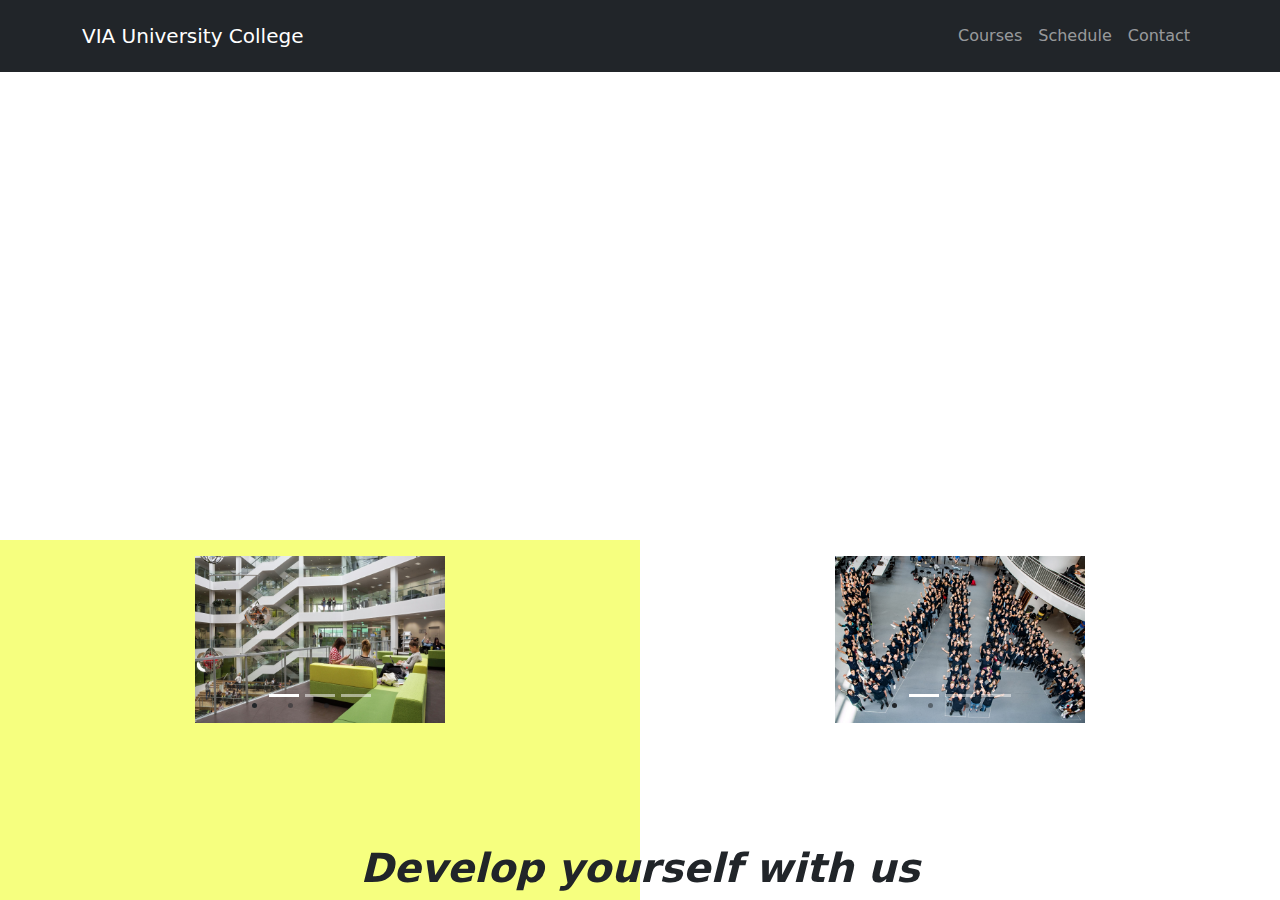
<file: website/index.html>
<!DOCTYPE html>
<html lang="en">
<head>
  <meta charset="UTF-8">
  <meta http-equiv="X-UA-Compatible" content="IE=edge">
  <meta name="viewport" content="width=device-width, initial-scale=1.0">

  <link rel="stylesheet" href="css/styles.css">
  <link href="https://cdn.jsdelivr.net/npm/bootstrap@5.1.2/dist/css/bootstrap.min.css" rel="stylesheet">
  <script src="https://cdn.jsdelivr.net/npm/bootstrap@5.1.2/dist/js/bootstrap.bundle.min.js"></script>
  <link rel="stylesheet" href="https://cdnjs.cloudflare.com/ajax/libs/font-awesome/4.7.0/css/font-awesome.min.css">
  <title>VIA UNIVERSITY COLLEGE</title>
</head>
<body>
    <div class="bg-image img-fluid img-responsive">

      <nav class="navbar navbar-expand-lg bg-dark navbar-dark py-3 fixed-top">
        <div class="container">
          <a href="index.html" class="navbar-brand">VIA University College</a>
  
          <button
            class="navbar-toggler"
            type="button"
            data-bs-toggle="collapse"
            data-bs-target="#navmenu"
          >
            <span class="navbar-toggler-icon"></span>
          </button>
  
          <div class="collapse navbar-collapse" id="navmenu">
            <ul class="navbar-nav ms-auto">
              <li class="nav-item">
                <a href="courses.html" class="nav-link">Courses</a>
              </li>
              <li class="nav-item">
                <a href="chooseSchedule.html" class="nav-link">Schedule</a>
              </li>
              <li class="nav-item">
                <a href="contact.html" class="nav-link">Contact</a>
              </li>
            </ul>
          </div>
        </div>
      </nav>

        
        <div class="container-fluid">
            <div class="row main-bottom ">
                <div class="col-lg-6 main-left">
                  <div id="myCarousel" class="carousel slide" data-bs-ride="carousel">
                    <div class="carousel-inner">
                      <div class="carousel-item active"><img src="images/carousel1.png" alt="Image of VIA Lobby" class="picture d-block img-fluid mx-auto pt-3"></div>
                        <div class="carousel-item"><img class="picture d-block img-fluid mx-auto pt-3" src="images/carousel2.jpg" alt="carousel2"></div>
                        <div class="carousel-item"><img class="picture d-block img-fluid mx-auto pt-3" src="images/carousel3.png" alt="carousel3"></div>
                  </div>
                  <ul class="carousel-indicators">
                    <li data-bs-target="#myCarousel" data-bs-slide-to="0" class="active"></li>
                    <li data-bs-target="#myCarousel" data-bs-slide-to="1"></li>
                    <li data-bs-target="#myCarousel" data-bs-slide-to="2"></li>
                  </ul>
                </div>
            </div>
                <div class="col-lg-6 main-right ">
                  <div id="myCarousel1" class="carousel slide" data-bs-ride="carousel">
                    <div class="carousel-inner">
                      <div class="carousel-item active"><img src="images/carousel4.png" alt="Image of VIA Lobby" class="picture d-block img-fluid mx-auto pt-3"></div>
                        <div class="carousel-item"><img class="picture d-block img-fluid mx-auto pt-3" src="images/carousel5.png" alt="carousel5"></div>
                        <div class="carousel-item"><img class="picture d-block img-fluid mx-auto pt-3" src="images/carousel6.png" alt="carousel6"></div>
                  </div>
                  <ul class="carousel-indicators">
                    <li data-bs-target="#myCarousel1" data-bs-slide-to="0" class="active"></li>
                    <li data-bs-target="#myCarousel1" data-bs-slide-to="1"></li>
                    <li data-bs-target="#myCarousel1" data-bs-slide-to="2"></li>
                  </ul>
                </div>                </div>
            </div>
            <div class="row main-bottom align-items-end pb-lg-0">
              <div class="col-lg-12">
                  <h1 class="align-self-center text-center d-none d-lg-block"><cite title="Saira Stencil One"><b>Develop yourself with us</b></cite></h1>
              </div>
          </div>
        </div>

    </div>

</body>
</html>
</file>
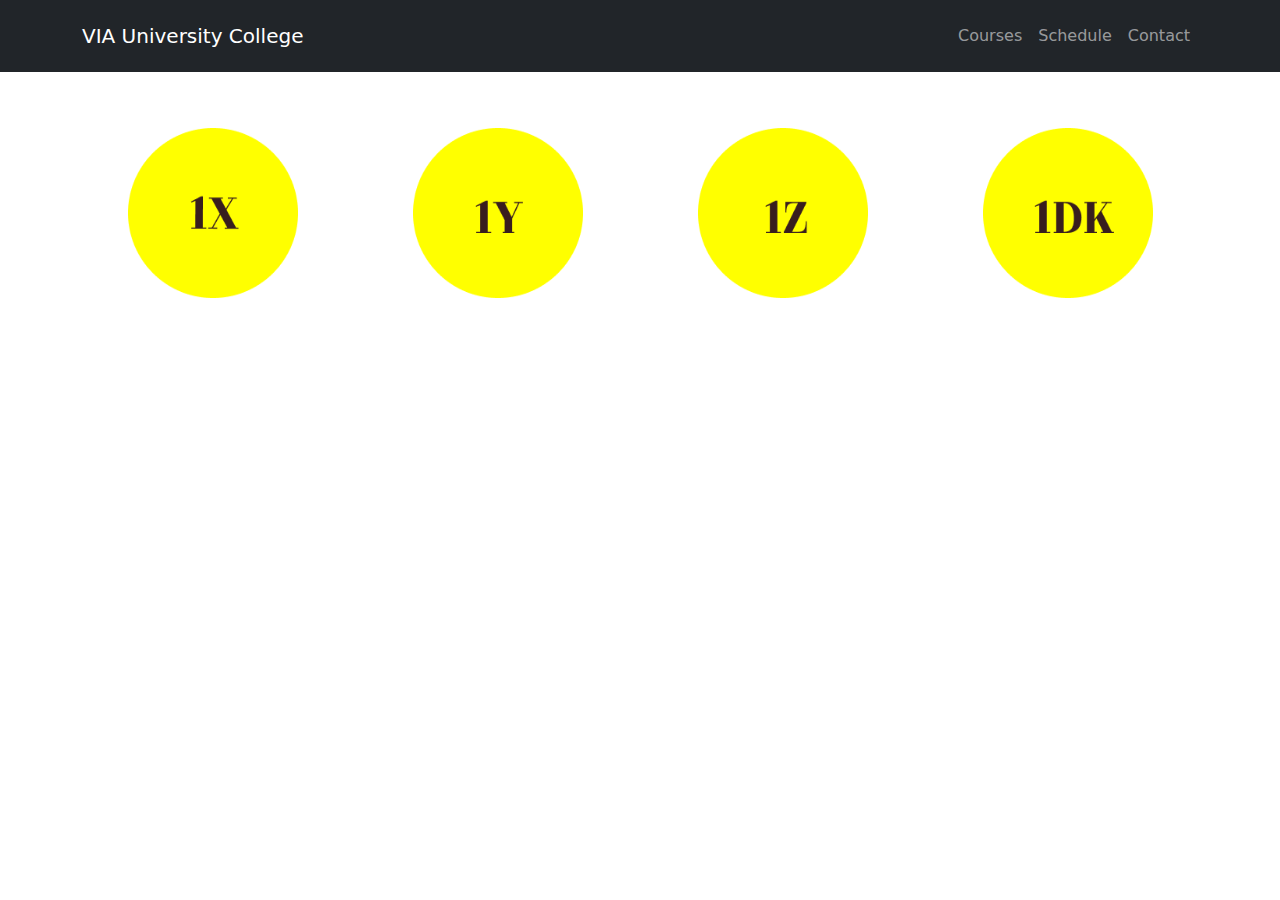
<file: website/chooseSchedule.html>
<!DOCTYPE html>
<html lang="en">
<head>
    <meta charset="UTF-8">
    <meta http-equiv="X-UA-Compatible" content="IE=edge">
    <meta name="viewport" content="width=device-width, initial-scale=1.0">
    <link href="https://cdn.jsdelivr.net/npm/bootstrap@5.1.2/dist/css/bootstrap.min.css" rel="stylesheet">
    <script src="https://cdn.jsdelivr.net/npm/bootstrap@5.1.2/dist/js/bootstrap.bundle.min.js"></script>
    <link rel="stylesheet" href="css/styles.css">

    <link rel="stylesheet" href="https://cdnjs.cloudflare.com/ajax/libs/font-awesome/4.7.0/css/font-awesome.min.css">
    <title>Courses</title>
</head>

<body>
    <div class="bg-image img-fluid img-responsive">
    
        <nav class="navbar navbar-expand-lg bg-dark navbar-dark py-3 fixed-top">
            <div class="container">
              <a href="index.html" class="navbar-brand">VIA University College</a>
      
              <button
                class="navbar-toggler"
                type="button"
                data-bs-toggle="collapse"
                data-bs-target="#navmenu"
              >
                <span class="navbar-toggler-icon"></span>
              </button>
      
              <div class="collapse navbar-collapse" id="navmenu">
                <ul class="navbar-nav ms-auto">
                  <li class="nav-item">
                    <a href="courses.html" class="nav-link">Courses</a>
                  </li>
                  <li class="nav-item">
                    <a href="chooseSchedule.html" class="nav-link">Schedule</a>
                  </li>
                  <li class="nav-item">
                    <a href="contact.html" class="nav-link">Contact</a>
                  </li>
                </ul>
              </div>
            </div>
          </nav>

     <div class="container align-items-center ">
         <div class="row align-items-center d-flex pt-5 justify-content-center">
             <div>
                 <p> </p>
             </div>
                          <div>
                 <p> </p>
             </div>
             <div class="col-md align-items-center pt-5 d-flex justify-content-center">
                 <a href="schedule1X.html">
                   <img class="img-fluid img-responsive choose" src="images/1X.png" alt="schedule 1X">
                 </a>
                 </div>

             <div class="col-md align-items-center pt-5 d-flex justify-content-center">
               <a href="schedule1Y.html">
                   <img class="img-fluid img-responsive choose" src="images/1Y.png" alt="schedule 1Y">
               </a> 
            </div>

             <div class="col-md align-items-center pt-5 d-flex justify-content-center">

                <a href="schedule1Z.html">
                     <img class="img-fluid img-responsive choose" src="images/1Z.png" alt="schedule 1Z">
                    </a>
                
             </div>
             <div class="col-md align-items-center pt-5 d-flex justify-content-center">
                 <a href="schedule1DK.html">
                     <img class="img-fluid img-responsive choose" src="images/1DK.png" alt="schedule 1DK">
                 </a>
                 
             </div>
         </div>
     </div>
    </div>
    
</body>
</html>
</file>
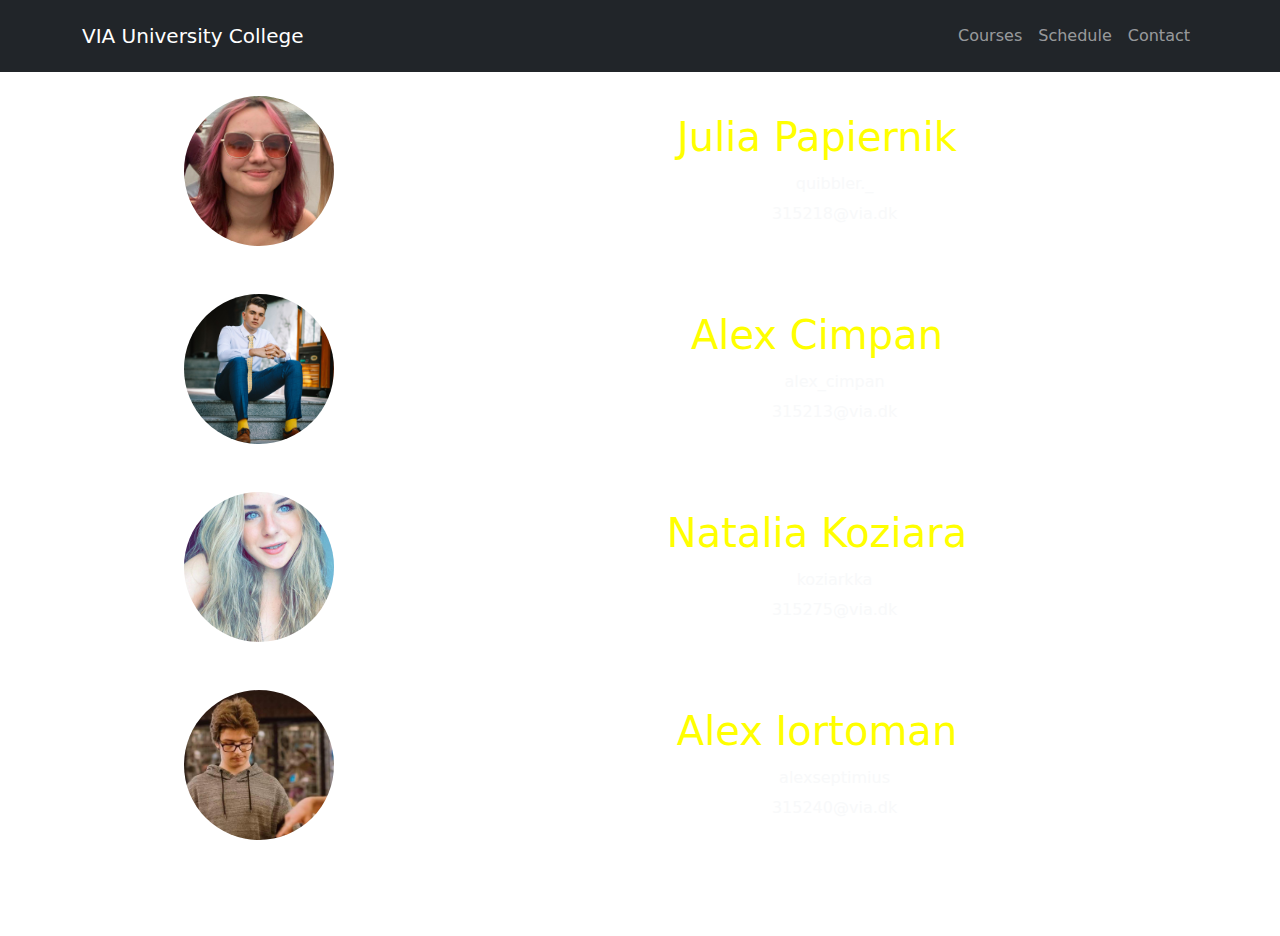
<file: website/contact.html>
<!DOCTYPE html>
<html lang="en">
    <head>
        <title>Contact</title>

        <meta charset="UTF-8">
        <meta http-equiv="X-UA-Compatible" content="IE=edge">
        <meta name="viewport" content="width=device-width, initial-scale=1.0">
        <link href="https://cdn.jsdelivr.net/npm/bootstrap@5.1.2/dist/css/bootstrap.min.css" rel="stylesheet">
        <script src="https://cdn.jsdelivr.net/npm/bootstrap@5.1.2/dist/js/bootstrap.bundle.min.js"></script>
        <link rel="stylesheet" href="css/stylesContact.css">
        <link rel="stylesheet" href="https://cdnjs.cloudflare.com/ajax/libs/font-awesome/4.7.0/css/font-awesome.min.css">
    
    </head>
    <body>
        <div class="bg-image img-fluid img-responsive">
          <nav class="navbar navbar-expand-lg bg-dark navbar-dark py-3 fixed-top">
            <div class="container">
              <a href="index.html" class="navbar-brand">VIA University College</a>
      
              <button
                class="navbar-toggler"
                type="button"
                data-bs-toggle="collapse"
                data-bs-target="#navmenu"
              >
                <span class="navbar-toggler-icon"></span>
              </button>
      
              <div class="collapse navbar-collapse" id="navmenu">
                <ul class="navbar-nav ms-auto ">
                  <li class="nav-item">
                    <a href="courses.html" class="nav-link">Courses</a>
                  </li>
                  <li class="nav-item">
                    <a href="chooseSchedule.html" class="nav-link">Schedule</a>
                  </li>
                  <li class="nav-item">
                    <a href="contact.html" class="nav-link">Contact</a>
                  </li>
                </ul>
              </div>
            </div>
          </nav>
      
              <div class="text-center text-dark pt-5">
  
            </div>
            <section
            class="text-light pt-5 px-lg-0 pt-lg-5 text-center mx-auto"
          >
            <div class="container">
              <div class=" d-sm-flex align-items-center justify-content-center">
                <img
                class="img-fluid rounded-circle m-auto"
                src="images/Julia_Papiernik_photo.jpg"
                alt=""
              />
                <div class="text-center w-50 mx-auto" >
                  <h1> <span class="text" style="color: yellow"> Julia Papiernik</span></h1>
                  <div><a><img src="images/icons8-instagram-50.png" class="img-fluid icons" alt="instagram"></a> quibbler._</div>
                  
                  <div><a><img src="images/icons8-mail-50.png" class="img-fluid icons" alt="mail"></a>  315218@via.dk</div>


                </div>

              </div>
            </div>
          </section>
          <section
          class="text-light pt-5 px-lg-0 pt-lg-5 text-center mx-auto"
        >
          <div class="container">
            <div class=" d-sm-flex align-items-center justify-content-between ">
              <img
              class="img-fluid rounded-circle m-auto"
              src="images/Alex_Cimpan_photo.jpg"
              alt=""
            />
              <div class="text-center w-50 mx-auto" >
                <h1> <span class="text" style="color: yellow"> Alex Cimpan</span></h1>
                <div><a><img src="images/icons8-instagram-50.png" class="img-fluid icons" alt="instagram"></a> alex_cimpan</div>
                
                <div><a><img src="images/icons8-mail-50.png" class="img-fluid icons" alt="mail"></a>  315213@via.dk</div>


              </div>

            </div>
          </div>
        </section>
        <section
        class="text-light pt-5 px-lg-0 pt-lg-5 text-center mx-auto"
      >
        <div class="container">
          <div class=" d-sm-flex align-items-center justify-content-between">
            <img
            class="img-fluid rounded-circle m-auto"
            src="images/Natalia_Koziara_photo.jpg"
            alt=""
          />
            <div class="text-center w-50 mx-auto" >
              <h1> <span class="text" style="color: yellow"> Natalia Koziara</span></h1>
              <div><a><img src="images/icons8-instagram-50.png" class="img-fluid icons" alt="instagram"></a> koziarkka</div>
              
              <div><a><img src="images/icons8-mail-50.png" class="img-fluid icons" alt="mail"></a>  315275@via.dk</div>


            </div>

          </div>
        </div>
      </section>
      <section
      class="text-light pt-5 px-lg-0 pt-lg-5 text-center mx-auto"
    >
      <div class="container pb-5">
        <div class=" d-sm-flex align-items-center pb-5 justify-content-between">
          <img
          class="img-fluid rounded-circle m-auto"
          src="images/Alex_Iortoman_photo.jpg"
          alt=""
        />
          <div class="text-center w-50 mx-auto" >
            <h1> <span class="text" style="color: yellow"> Alex Iortoman</span></h1>
            <div><a><img src="images/icons8-instagram-50.png" class="img-fluid icons" alt="instagram"></a> alexseptimius</div>
            
            <div><a><img src="images/icons8-mail-50.png" class="img-fluid icons" alt="mail"></a>  315240@via.dk</div>


          </div>

        </div>
      </div>
    
    </section> 
  </div>


    </body>
</html>
</file>
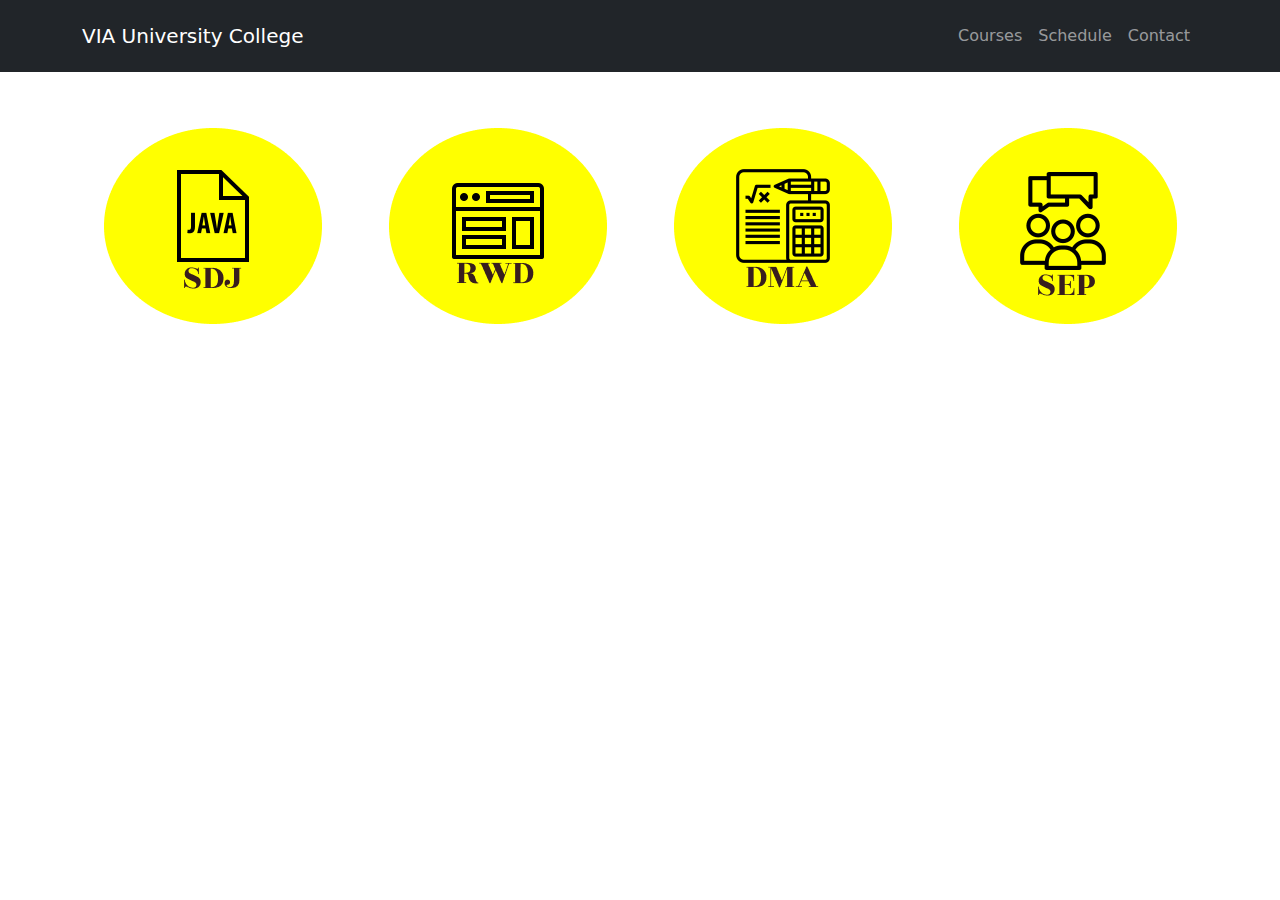
<file: website/courses.html>
<!DOCTYPE html>
<html lang="en">
<head>
    <meta charset="UTF-8">
    <meta http-equiv="X-UA-Compatible" content="IE=edge">
    <meta name="viewport" content="width=device-width, initial-scale=1.0">
    <link href="https://cdn.jsdelivr.net/npm/bootstrap@5.1.2/dist/css/bootstrap.min.css" rel="stylesheet">
    <script src="https://cdn.jsdelivr.net/npm/bootstrap@5.1.2/dist/js/bootstrap.bundle.min.js"></script>
    <link rel="stylesheet" href="css/styles.css">

    <link rel="stylesheet" href="https://cdnjs.cloudflare.com/ajax/libs/font-awesome/4.7.0/css/font-awesome.min.css">
    <title>Courses</title>
</head>

<body>
    <div class="bg-image img-fluid img-responsive">
    
        <nav class="navbar navbar-expand-lg bg-dark navbar-dark py-3 fixed-top">
            <div class="container">
              <a href="index.html" class="navbar-brand">VIA University College</a>
      
              <button
                class="navbar-toggler"
                type="button"
                data-bs-toggle="collapse"
                data-bs-target="#navmenu"
              >
                <span class="navbar-toggler-icon"></span>
              </button>
      
              <div class="collapse navbar-collapse" id="navmenu">
                <ul class="navbar-nav ms-auto">
                  <li class="nav-item">
                    <a href="courses.html" class="nav-link">Courses</a>
                  </li>
                  <li class="nav-item">
                    <a href="schedule.html" class="nav-link">Schedule</a>
                  </li>
                  <li class="nav-item">
                    <a href="contact.html" class="nav-link">Contact</a>
                  </li>
                </ul>
              </div>
            </div>
          </nav>

     <div class="container align-items-center ">
         <div class="row align-items-center d-flex pt-5 justify-content-center">
             <div>
                 <p> </p>
             </div>
                          <div>
                 <p> </p>
             </div>
             <div class="col-md align-items-center pt-5 d-flex justify-content-center">
                 <a href="sdj.html">
                   <img class="img-fluid img-responsive" src="images/SDJ(1).png" alt="SDJ">  
                 </a>
                 </div>

             <div class="col-md align-items-center pt-5 d-flex justify-content-center">
               <a href="rwd.html">
                   <img class="img-fluid img-responsive" src="images/RWD(2).png" alt="RWD">
               </a> 
            </div>

             <div class="col-md align-items-center pt-5 d-flex justify-content-center">

                <a href="dma.html">
                     <img class="img-fluid img-responsive" src="images/DMA(1).png" alt="DMA">
                    </a>
                
             </div>
             <div class="col-md align-items-center pt-5 d-flex justify-content-center">
                 <a href="sep.html">
                     <img class="img-fluid img-responsive" src="images/SEP(1).png" alt="SEP">
                 </a>
                 
             </div>
         </div>
     </div>
    </div>
    
</body>
</html>
</file>
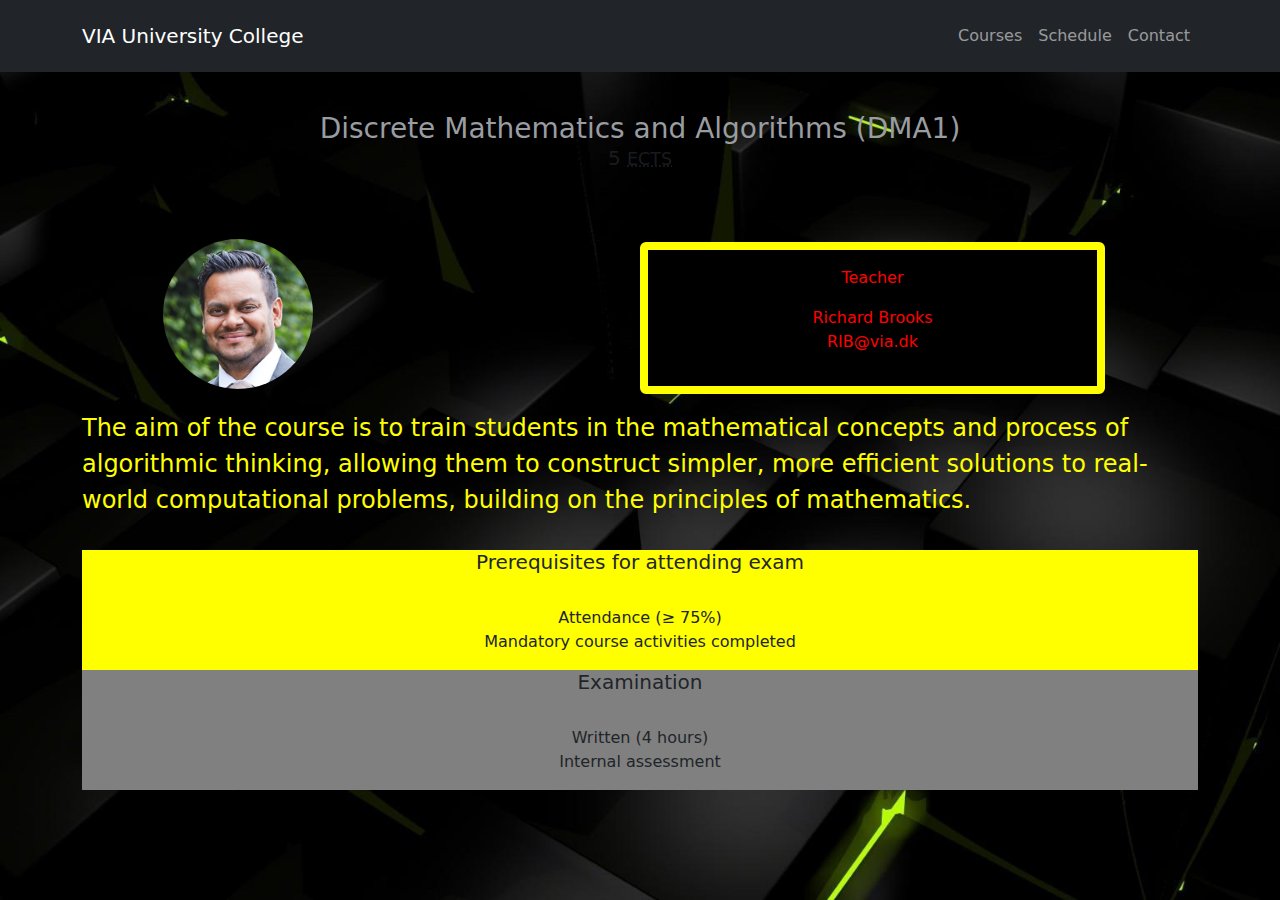
<file: website/dma.html>
<!DOCTYPE html>
<html lang="en">
<head>
    <meta charset="UTF-8">
    <meta name="viewport" content="width=device-width, initial-scale=1.0">
    <link href="css/singleCourses.css" rel="stylesheet">
    <link href="https://cdn.jsdelivr.net/npm/bootstrap@5.1.2/dist/css/bootstrap.min.css" rel="stylesheet">
    <script src="https://cdn.jsdelivr.net/npm/bootstrap@5.1.2/dist/js/bootstrap.bundle.min.js"></script>
    <link rel="stylesheet" href="https://cdnjs.cloudflare.com/ajax/libs/font-awesome/4.7.0/css/font-awesome.min.css">
    <title>DMA</title>
</head>
<body>
<div class="bg-image img-fluid img-responsive">
  <nav class="navbar navbar-expand-lg bg-dark navbar-dark py-3 fixed-top">
    <div class="container">
      <a href="index.html" class="navbar-brand">VIA University College</a>

      <button
        class="navbar-toggler"
        type="button"
        data-bs-toggle="collapse"
        data-bs-target="#navmenu"
      >
        <span class="navbar-toggler-icon"></span>
      </button>

      <div class="collapse navbar-collapse" id="navmenu">
        <ul class="navbar-nav ms-auto">
          <li class="nav-item">
            <a href="courses.html" class="nav-link">Courses</a>
          </li>
          <li class="nav-item">
            <a href="chooseSchedule.html" class="nav-link">Schedule</a>
          </li>
          <li class="nav-item">
            <a href="contact.html" class="nav-link">Contact</a>
          </li>
        </ul>
      </div>
    </div>
  </nav>

    <div class="container">
        <div class="row p-5">
            <div class="col-md-12 mt-5 d-flex justify-content-around">
                <h3 class="pt-3">
                    Discrete Mathematics and Algorithms (DMA1)
                    <small class="text-muted"><h5 class="text-center">  5
                        <abbr title="European Credit Transfer and Accumulation System " class="initialism">ECTS</abbr></h5></small>
                </h3>
            </div>
        </div>
        <div class="container">
            <div class="row justify-content-center d-sm-flex align-items-center">
                <div class="col-5">
                    <img src="images/Richard.png" class="rounded-circle img-fluid m-auto teacherImg" alt="Richard">
                </div>
                <div class="teacherText col-5 mt-2 rounded align-self-center text-center">
                    <p style="color: red">Teacher</p>
                    <p style="color: red">Richard Brooks<br>RIB@via.dk</p>
                </div>
            </div>
        </div>
        <div class="row">
            <div class="col mt-3">
                <p style="font-size: 1.5rem; color: yellow;">The aim of the course is to train students in the mathematical concepts and process of algorithmic thinking,
                   allowing them to construct simpler, more efficient solutions to real-world computational problems, building on the principles of mathematics.
                </p>
            </div>
        </div>

        <div class="container-fluid mt-3 pb-3">
            <div class="row infoBoxes">
                <div class="infoBoxPrerequisites">
                    <h5 class="align-self-center text-center">Prerequisites for attending exam</h5>
                    <p class="align-self-center text-center pt-4">Attendance (≥ 75%)<br>Mandatory course activities completed</p>
                </div>
                <div class="infoBoxExam">
                    <h5 class="align-self-center text-center">Examination</h5>
                    <p class="align-self-center text-center pt-4">Written (4 hours)<br>Internal assessment</p>
                </div>
            </div>
        </div>
    </div>
</div>
</body>
</html>
</file>
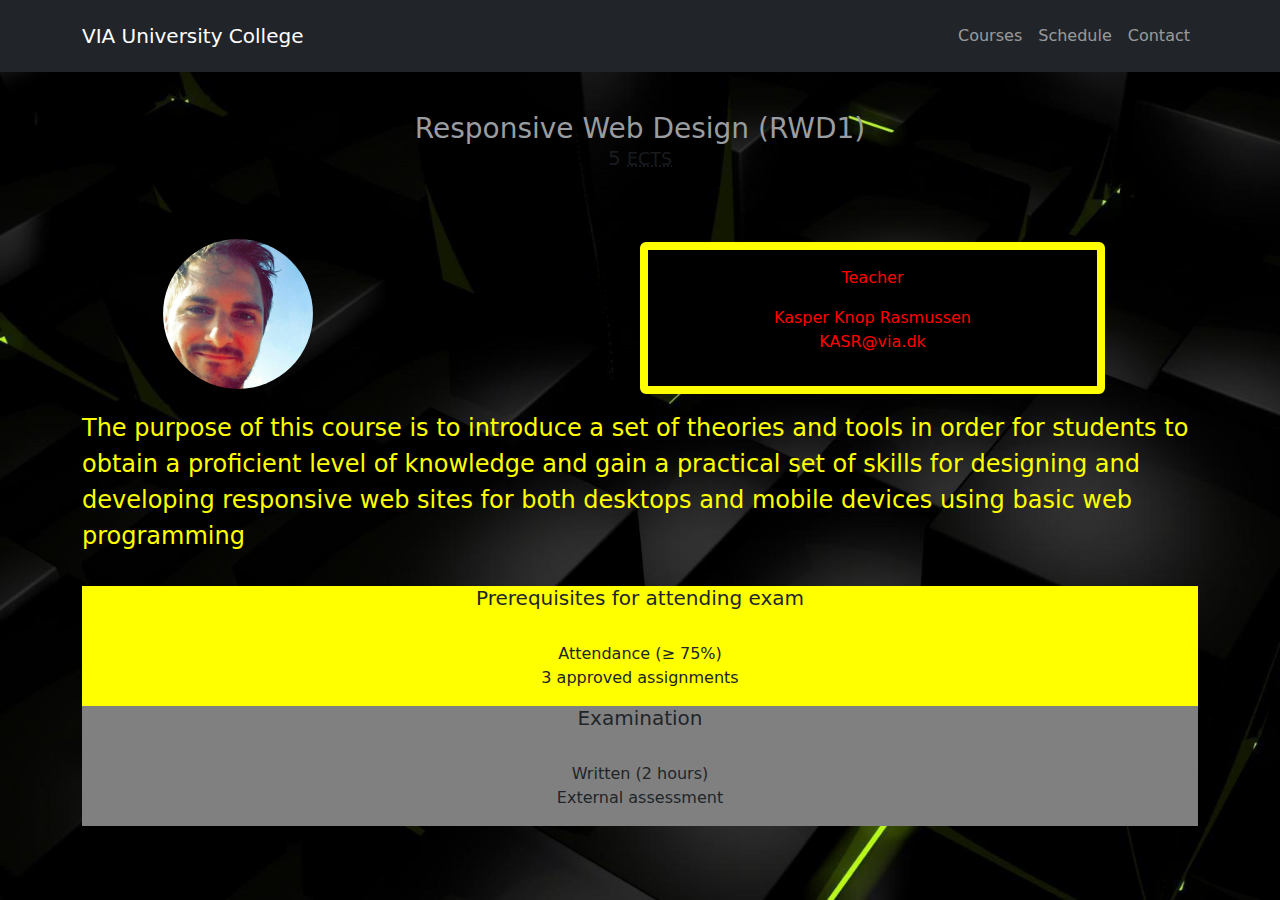
<file: website/rwd.html>
<!DOCTYPE html>
<html lang="en">
<head>
    <meta charset="UTF-8">
    <meta name="viewport" content="width=device-width, initial-scale=1">

    <link href="css/singleCourses.css" rel="stylesheet">
    <link href="https://cdn.jsdelivr.net/npm/bootstrap@5.1.2/dist/css/bootstrap.min.css" rel="stylesheet">
    <script src="https://cdn.jsdelivr.net/npm/bootstrap@5.1.2/dist/js/bootstrap.bundle.min.js"></script>
    <link rel="stylesheet" href="https://cdnjs.cloudflare.com/ajax/libs/font-awesome/4.7.0/css/font-awesome.min.css">
    <title>RWD</title>
</head>
<body>
<div class="bg-image img-fluid imgf-responsive">
    <nav class="navbar navbar-expand-lg bg-dark navbar-dark py-3 fixed-top">
        <div class="container">
          <a href="index.html" class="navbar-brand">VIA University College</a>
  
          <button
            class="navbar-toggler"
            type="button"
            data-bs-toggle="collapse"
            data-bs-target="#navmenu"
          >
            <span class="navbar-toggler-icon"></span>
          </button>
  
          <div class="collapse navbar-collapse" id="navmenu">
            <ul class="navbar-nav ms-auto">
              <li class="nav-item">
                <a href="courses.html" class="nav-link">Courses</a>
              </li>
              <li class="nav-item">
                <a href="chooseSchedule.html" class="nav-link">Schedule</a>
              </li>
              <li class="nav-item">
                <a href="contact.html" class="nav-link">Contact</a>
              </li>
            </ul>
          </div>
        </div>
      </nav>

        <div class="container">
        <div class="row p-5">
            <div class="col-md-12 mt-5 d-flex justify-content-around">
                <h3 class="pt-3">
                    Responsive Web Design (RWD1)
                    <small class="text-muted"><h5 class="text-center">  5 <abbr title="European Credit Transfer and Accumulation System " class="initialism">ECTS</abbr></h5></small>
                </h3>
            </div>
        </div>
            <div class="container">
                <div class="row justify-content-center d-sm-flex align-items-center">
                    <div class="col-5">
                        <img src="images/Kasper.png" class="rounded-circle img-fluid m-auto teacherImg" alt="Kasper">
                    </div>
                    <div class="teacherText col-5 mt-2 rounded align-self-center text-center">
                        <p style="color: red">Teacher</p>
                        <p style="color: red">Kasper Knop Rasmussen <br>KASR@via.dk</p>
                    </div>
                </div>
            </div>
        <div class="row">
            <div class="col mt-3">
                <p style="font-size: 1.5rem; color: yellow;">The purpose of this course is to introduce a set of theories and tools in order for students to obtain
                    a proficient level of knowledge and gain a practical set of skills for designing and developing responsive web sites
                    for both desktops and mobile devices using basic web programming
                </p>
            </div>
        </div>

        <div class="container-fluid mt-3 pb-3">
            <div class="row infoBoxes">
                <div class="infoBoxPrerequisites">
                    <h5 class="align-self-center text-center">Prerequisites for attending exam</h5>
                    <p class="align-self-center text-center pt-4">Attendance (≥ 75%)<br>3 approved assignments</p>
                </div>
                <div class="infoBoxExam">
                    <h5 class="align-self-center text-center">Examination</h5>
                    <p class="align-self-center text-center pt-4">Written (2 hours)<br>External assessment</p>
                </div>
            </div>
        </div>
    </div>
    <!--<div>
        <h1 id="headerText">Responsive Web Design (RWD1) – 5 ECTS</h1>
    </div>
    <div class="container">
        <img src="images/Kasper.png" class="rounded-circle">
    </div>-->
    <!--<nav class="navbar navbar-expand-lg navbar-light bg-light">
        <a class="navbar-brand" href="#">VIA University College</a>
        &lt;!&ndash;<button class="navbar-toggler" type="button" data-toggle="collapse" data-target="#navbarNavAltMarkup" aria-controls="navbarNavAltMarkup" aria-expanded="false" aria-label="Toggle navigation">
            <span class="navbar-toggler-icon">fsdfsd</span>
        </button>&ndash;&gt;
        <div class="collapse navbar-collapse" id="navbarNavAltMarkup">
            <div class="navbar-nav ">
                <a class="nav-item nav-link active" href="#">Courses <span class="sr-only">(current)</span></a>
                <a class="nav-item nav-link" href="#">Schedule</a>
                <a class="nav-item nav-link" href="#">Contact</a>
            </div>
        </div>
    </nav>-->
</div>
</body>
</html>
</file>
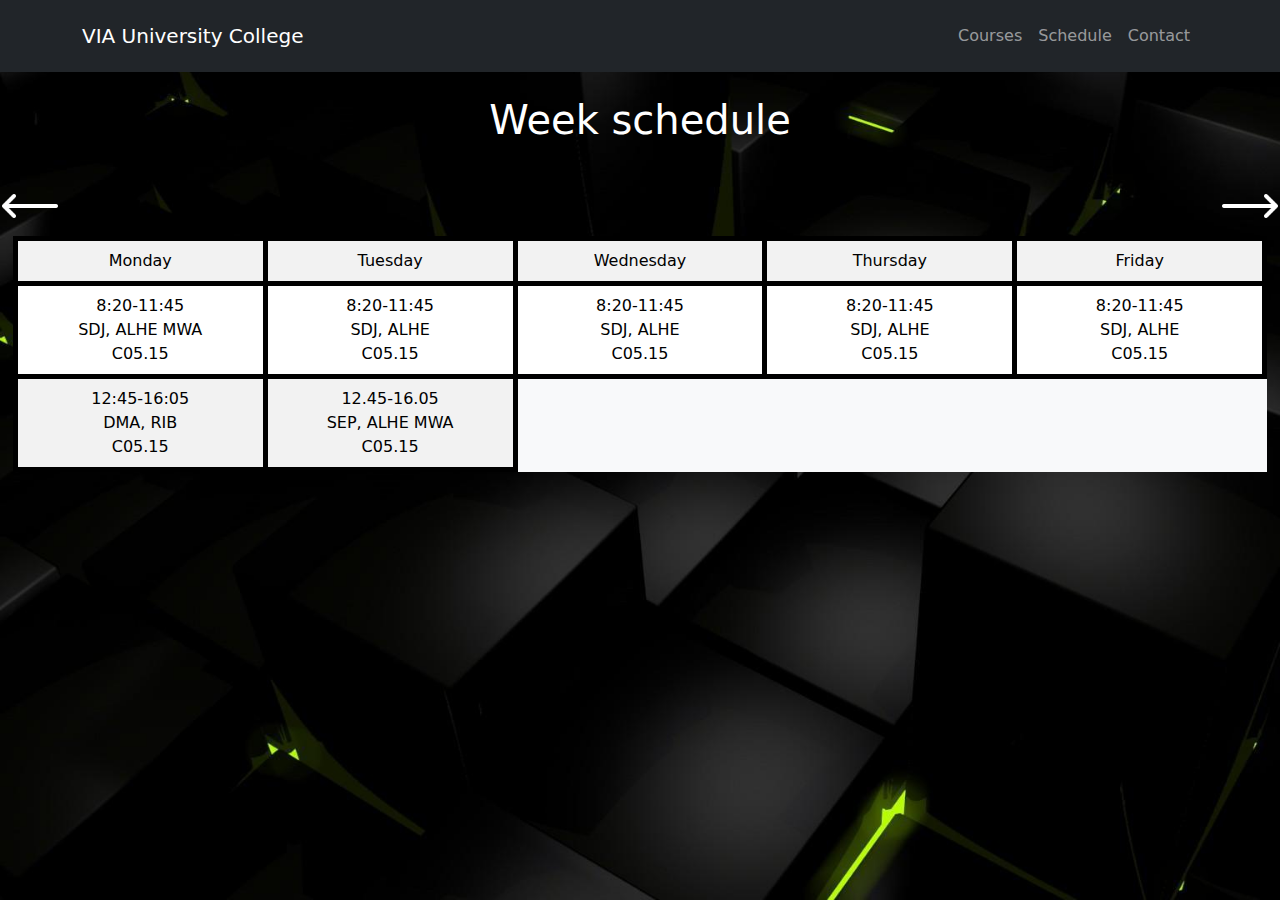
<file: website/schedule1DK.html>
<!DOCTYPE html>
<html lang="en">
<head>
    <meta charset="UTF-8">
    <title>Week Schedule</title>
    <meta http-equiv="X-UA-Compatible" content="IE=edge">
    <meta name="viewport" content="width=device-width, initial-scale=1.0">
    <link href="https://cdn.jsdelivr.net/npm/bootstrap@5.1.2/dist/css/bootstrap.min.css" rel="stylesheet">
    <script src="https://cdn.jsdelivr.net/npm/bootstrap@5.1.2/dist/js/bootstrap.bundle.min.js"></script>
    <link href="css/weeklyScheduleTableStyle.css" rel="stylesheet">
    <link rel="stylesheet" href="https://fonts.googleapis.com/css?family=Josefin+Sans">
</head>
<body>
<nav class="navbar navbar-expand-lg bg-dark navbar-dark py-3 fixed-top">
    <div class="container">
        <a href="index.html" class="navbar-brand">VIA University College</a>

        <button
                class="navbar-toggler"
                type="button"
                data-bs-toggle="collapse"
                data-bs-target="#navmenu"
        >
            <span class="navbar-toggler-icon"></span>
        </button>

        <div class="collapse navbar-collapse" id="navmenu">
            <ul class="navbar-nav ms-auto">
                <li class="nav-item">
                    <a href="courses.html" class="nav-link">Courses</a>
                </li>
                <li class="nav-item">
                    <a href="chooseSchedule.html" class="nav-link">Schedule</a>
                </li>
                <li class="nav-item">
                    <a href="contact.html" class="nav-link">Contact</a>
                </li>
            </ul>
        </div>
    </div>
</nav>

</br>
</br>
<h1 class="pt-5">Week schedule</h1>

<div class="pt-4">
    <a href=""><img class="arrow" src="images/icons8-left-arrow-90.png" alt="go back" > </a>
    <a href=""><img class="arrow" id="next" src="images/icons8-right-arrow-90.png" alt="go back"> </a>
</div>
    <table class="table table-responsive-md table-striped pt-5 bg-light padding-table-columns col-11" id="scheduleTable"></table>
    <script src="https://cdn.jsdelivr.net/npm/bootstrap@5.1.3/dist/js/bootstrap.bundle.min.js" integrity="sha384-ka7Sk0Gln4gmtz2MlQnikT1wXgYsOg+OMhuP+IlRH9sENBO0LRn5q+8nbTov4+1p" crossorigin="anonymous">
    </script>
    <script src="js/scheduleScript.js"></script>
</body>
</html>
</file>
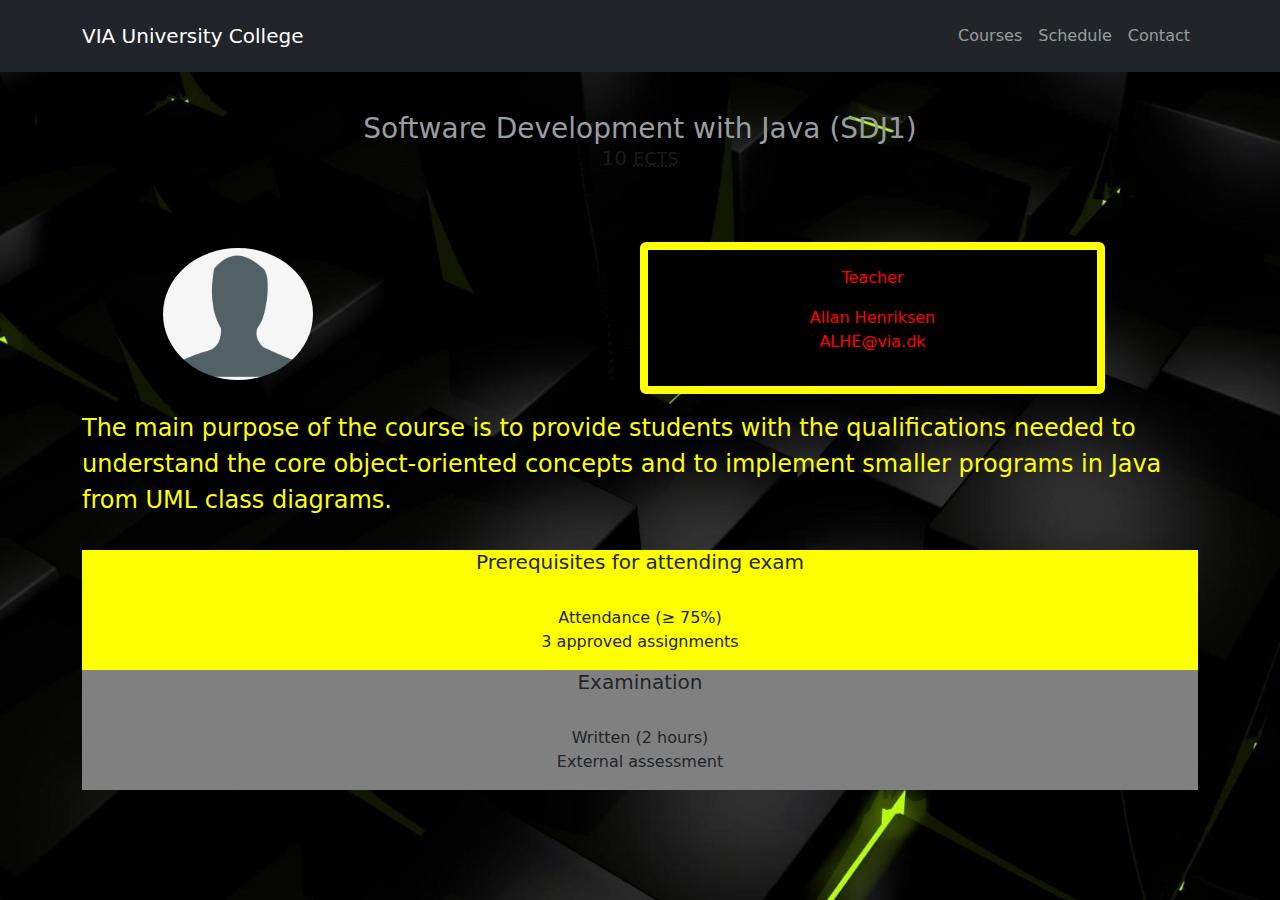
<file: website/sdj.html>
<!DOCTYPE html>
<html lang="en">
<head>
    <meta charset="UTF-8">
    <meta name="viewport" content="width=device-width, initial-scale=1">
    <link href="css/singleCourses.css" rel="stylesheet">
    <link href="https://cdn.jsdelivr.net/npm/bootstrap@5.1.2/dist/css/bootstrap.min.css" rel="stylesheet">
    <script src="https://cdn.jsdelivr.net/npm/bootstrap@5.1.2/dist/js/bootstrap.bundle.min.js"></script>
    <link rel="stylesheet" href="https://cdnjs.cloudflare.com/ajax/libs/font-awesome/4.7.0/css/font-awesome.min.css">
    <title>RWD</title>
</head>
<body>
<div class="bg-image img-fluid imgf-responsive">
  <nav class="navbar navbar-expand-lg bg-dark navbar-dark py-3 fixed-top">
    <div class="container">
      <a href="index.html" class="navbar-brand">VIA University College</a>

      <button
        class="navbar-toggler"
        type="button"
        data-bs-toggle="collapse"
        data-bs-target="#navmenu"
      >
        <span class="navbar-toggler-icon"></span>
      </button>

      <div class="collapse navbar-collapse" id="navmenu">
        <ul class="navbar-nav ms-auto">
          <li class="nav-item">
            <a href="courses.html" class="nav-link">Courses</a>
          </li>
          <li class="nav-item">
            <a href="chooseSchedule.html" class="nav-link">Schedule</a>
          </li>
          <li class="nav-item">
            <a href="contact.html" class="nav-link">Contact</a>
          </li>
        </ul>
      </div>
    </div>
  </nav>

    <div class="container">
        <div class="row p-5">
            <div class="col-md-12 mt-5 d-flex justify-content-around">
                <h3 class="pt-3">
                    Software Development with Java (SDJ1)
                    <small class="text-muted"><h5 class="text-center"> 10 <abbr title="European Credit Transfer and Accumulation System " class="initialism">ECTS</abbr></h5></small>
                </h3>
            </div>
        </div>
        <div class="container">
            <div class="row justify-content-center d-sm-flex align-items-center">
                <div class="col-5">
                    <img src="images/Allan.png" class="rounded-circle img-fluid m-auto teacherImg" alt="Allan">
                </div>
                <div class="teacherText col-5 mt-2 rounded align-self-center text-center">
                    <p style="color: red">Teacher</p>
                    <p style="color: red">Allan Henriksen <br>ALHE@via.dk</p>
                </div>
            </div>
        </div>
        <div class="row">
            <div class="col mt-3">
                <p style="font-size: 1.5rem; color: yellow;">The main purpose of the course is to provide students with the qualifications needed to understand the core object-oriented concepts and to implement smaller programs in Java from UML class diagrams.
                </p>
            </div>
        </div>

        <!-- <div class="infoBoxPrerequisites d-flex justify-content-center">
             <ul  style="list-style: none">
                 <li>Attendance (≥ 75%)</li>
                 <li>3 approved assignments</li>
             </ul>
         </div>-->

        <div class="container-fluid mt-3 pb-3">
            <div class="row infoBoxes">
                <div class="infoBoxPrerequisites">
                    <h5 class="align-self-center text-center">Prerequisites for attending exam</h5>
                    <p class="align-self-center text-center pt-4">Attendance (≥ 75%)<br>3 approved assignments</p>
                </div>
                <div class="infoBoxExam">
                    <h5 class="align-self-center text-center">Examination</h5>
                    <p class="align-self-center text-center pt-4">Written (2 hours)<br>External assessment</p>
                </div>
            </div>
        </div>
    </div>

</div>

</body>
</html>
</file>
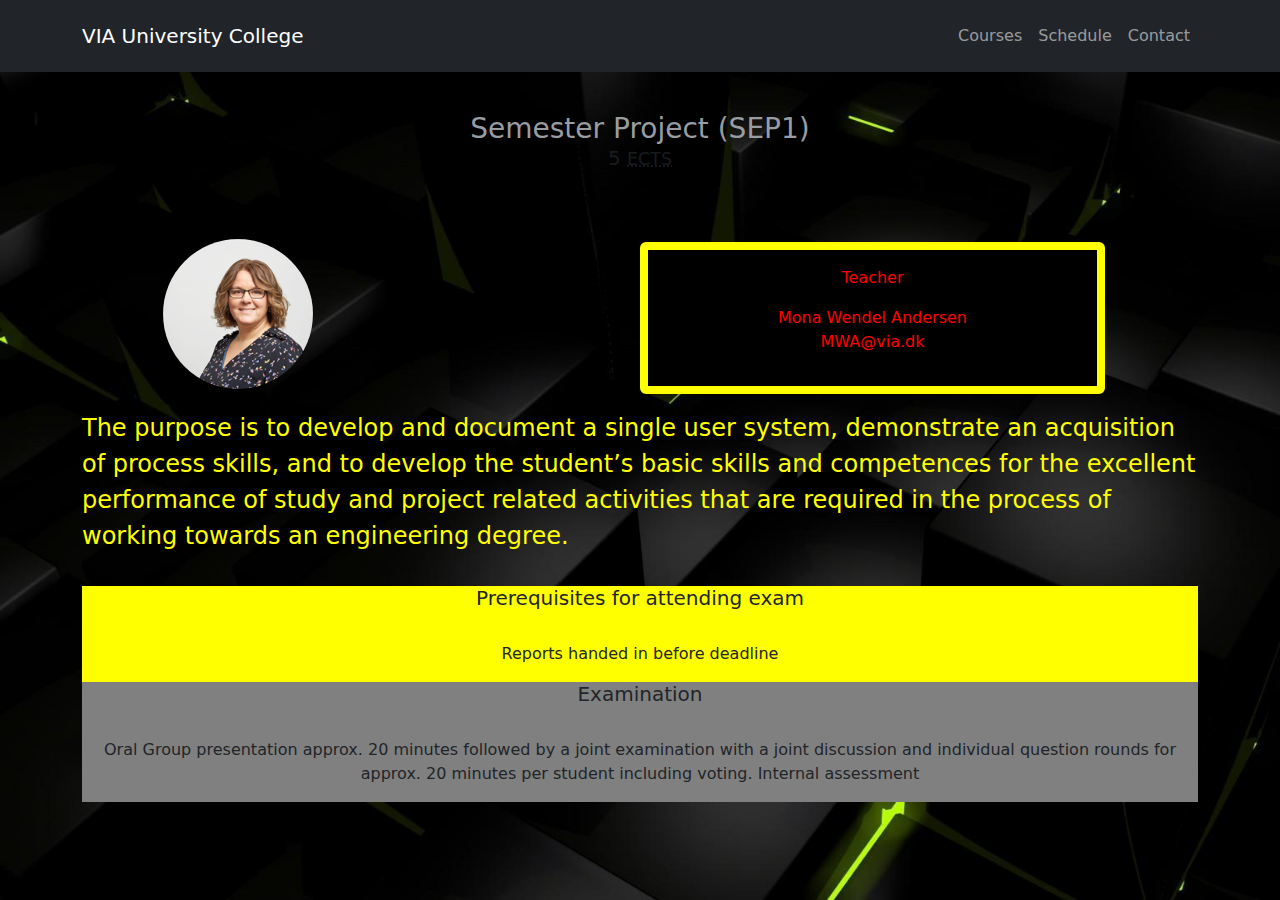
<file: website/sep.html>
<!DOCTYPE html>
<html lang="en">
<head>
    <meta charset="UTF-8">
    <meta name="viewport" content="width=device-width, initial-scale=1">

    <link href="css/singleCourses.css" rel="stylesheet">
    <link href="https://cdn.jsdelivr.net/npm/bootstrap@5.1.2/dist/css/bootstrap.min.css" rel="stylesheet">
    <script src="https://cdn.jsdelivr.net/npm/bootstrap@5.1.2/dist/js/bootstrap.bundle.min.js"></script>
    <link rel="stylesheet" href="https://cdnjs.cloudflare.com/ajax/libs/font-awesome/4.7.0/css/font-awesome.min.css">
    <title>RWD</title>
</head>
<body>
<div class="bg-image img-fluid imgf-responsive">
    <nav class="navbar navbar-expand-lg bg-dark navbar-dark py-3 fixed-top">
        <div class="container">
          <a href="index.html" class="navbar-brand">VIA University College</a>
  
          <button
            class="navbar-toggler"
            type="button"
            data-bs-toggle="collapse"
            data-bs-target="#navmenu"
          >
            <span class="navbar-toggler-icon"></span>
          </button>
  
          <div class="collapse navbar-collapse" id="navmenu">
            <ul class="navbar-nav ms-auto">
              <li class="nav-item">
                <a href="courses.html" class="nav-link">Courses</a>
              </li>
              <li class="nav-item">
                <a href="chooseSchedule.html" class="nav-link">Schedule</a>
              </li>
              <li class="nav-item">
                <a href="contact.html" class="nav-link">Contact</a>
              </li>
            </ul>
          </div>
        </div>
      </nav>

    <div class="container">
        <div class="row p-5">
            <div class="col-md-12 mt-5 d-flex justify-content-around">
                <h3 class="pt-3">
                    Semester Project (SEP1)
                    <small class="text-muted"><h5 class="text-center">  5 <abbr title="European Credit Transfer and Accumulation System " class="initialism">ECTS</abbr></h5></small>
                </h3>
            </div>
        </div>
        <div class="container">
            <div class="row justify-content-center d-sm-flex align-items-center">
                <div class="col-5">
                    <img src="images/Mona.png" class="rounded-circle img-fluid m-auto teacherImg" alt="Mona">
                </div>
                <div class="teacherText col-5 mt-2 rounded align-self-center text-center">
                    <p style="color: red">Teacher</p>
                    <p style="color: red">Mona Wendel Andersen<br>MWA@via.dk</p>
                </div>
            </div>
        </div>
        <div class="row">
            <div class="col mt-3">
                <p style="font-size: 1.5rem; color: yellow;">The purpose is to develop and document a single user system, demonstrate an acquisition of process skills, and to develop the student’s basic skills and competences for the excellent performance of study and project related activities that are required in the process of working towards an engineering degree.

                </p>
            </div>
        </div>

        <!-- <div class="infoBoxPrerequisites d-flex justify-content-center">
             <ul  style="list-style: none">
                 <li>Attendance (≥ 75%)</li>
                 <li>3 approved assignments</li>
             </ul>
         </div>-->

        <div class="container-fluid mt-3 pb-3">
            <div class="row infoBoxes">
                <div class="infoBoxPrerequisites">
                    <h5 class="align-self-center text-center">Prerequisites for attending exam</h5>
                    <p class="align-self-center text-center pt-4">Reports handed in before deadline</p>
                </div>
                <div class="infoBoxExam">
                    <h5 class="align-self-center text-center">Examination</h5>
                    <p class="align-self-center text-center pt-4">Oral Group presentation approx. 20 minutes followed by a joint examination with a joint discussion and individual question rounds for approx. 20 minutes per student including voting. Internal assessment</p>
                </div>
            </div>
        </div>
    </div>
    <!--<div>
        <h1 id="headerText">Responsive Web Design (RWD1) – 5 ECTS</h1>
    </div>
    <div class="container">
        <img src="images/Kasper.png" class="rounded-circle">
    </div>-->
    <!--<nav class="navbar navbar-expand-lg navbar-light bg-light">
        <a class="navbar-brand" href="#">VIA University College</a>
        &lt;!&ndash;<button class="navbar-toggler" type="button" data-toggle="collapse" data-target="#navbarNavAltMarkup" aria-controls="navbarNavAltMarkup" aria-expanded="false" aria-label="Toggle navigation">
            <span class="navbar-toggler-icon">fsdfsd</span>
        </button>&ndash;&gt;
        <div class="collapse navbar-collapse" id="navbarNavAltMarkup">
            <div class="navbar-nav ">
                <a class="nav-item nav-link active" href="#">Courses <span class="sr-only">(current)</span></a>
                <a class="nav-item nav-link" href="#">Schedule</a>
                <a class="nav-item nav-link" href="#">Contact</a>
            </div>
        </div>
    </nav>-->
</div>
</body>
</html>
</file>
<file: website/css/styles.css>
body, html {
  height: 100%;
  margin: 0;
}


  .bg-image {
    margin: 0;
    padding: 0;
    border: 0;
    background-image: url("https://images.unsplash.com/photo-1461749280684-dccba630e2f6?ixlib=rb-1.2.1&ixid=MnwxMjA3fDB8MHxwaG90by1wYWdlfHx8fGVufDB8fHx8&auto=format&fit=crop&w=1169&q=80");
    background-size: cover;
    background-position: center center;
    background-repeat: no-repeat;
    width: 100%;
    min-height: 100vh;
}


.fa {
  margin: 2px;
  padding: 10px;
  font-size: 15px;
  width: 40px;
  text-align: center;
  text-decoration: none;
  border-radius: 40%;
}
.fa:hover {
  box-shadow: inset 0 0 100px 100px rgba(255, 255, 255, 0.1);
}
.fa-facebook {
  background: #3B5998;
  color: white;
}
.fa-instagram {
  background: #125688;
  color: white;
}
.main-bottom{
  position: absolute;
  bottom:0%;
  height:40%;
  width:100%;
}
.main-right{
  background-color: rgba(255, 255, 255, 0.267);
  
}
.main-left{
  background-color:rgba(238, 255, 0, 0.5);
}
.main-img{
  position: absolute;
  top:-20%;
  margin-left: 15%;
  margin-right: 15%;
  max-width: 75%;
  max-height: 75%;
}

@media(max-width:1000px){
  
.main-bottom{
  position: absolute;
  bottom:0%;
  height:100%;
  width:100%;
  margin-left:auto;
  margin-right:auto;
}
}
@media(max-width:997px){
  
  .main-bottom{
    position: absolute;
    bottom:0%;
    height:100%;
    width:100%;
    padding-top: 30% ;
    margin-left:auto;
    margin-right:auto;
  }
  }


.picture
{
  height: 390px;
  width: 250px;
}

.choose
{
    height: 170px;
    width: 170px;
}
</file>
<file: website/css/stylesContact.css>
body, html {
    height: 100%;
    margin: 0;
  }


.rounded-circle
{
    width: 150px;
	height:150px; 

}
.bg-image {
    margin: 0;
    padding: 0;
    border: 0;
    background-image: url("https://images.wallpaperscraft.com/image/single/hand_mouse_keyboard_143632_3840x2160.jpg");
    background-size: cover;
    background-position: center center;
    background-repeat: no-repeat;
    width: 100%;
    min-height: 100vh;
}

.icons
{
    width: 30px;
    height: 30px;
   
}
.text-warning
{
    color: yellow;
}
</file>
<file: website/css/singleCourses.css>
body, html {
    height:100%;
    margin: 0;
}
body{

    background-image: url('../images/background.jpg');
    background-repeat: no-repeat;
    background-attachment: fixed;
    background-size: cover;
    color:black;
    font-family: “Playfair Display”, “Didot”, "Times New Roman", Times, serif;
}
.fa {
    margin: 2px;
    padding: 10px;
    font-size: 15px;
    width: 40px;
    text-align: center;
    text-decoration: none;
    border-radius: 40%;
}
.fa:hover {
    box-shadow: inset 0 0 100px 100px rgba(255, 255, 255, 0.1);
}
.fa-facebook {
    background: #3B5998;
    color: white;
}
.fa-instagram {
    background: #125688;
    color: white;
}

.container{
    padding: 0;
    margin: 0;
    border: 0;
}
.col-md-12 {
    display: flex;
    justify-content: center;
    align-items: center;
    color: #999da1;
    font-size: 3rem;
}

.teacherText {
    border: 0.5rem;
    border-style: solid;
    border-color: yellow;
    background-color: black;
    padding: 1rem;
    margin-top: 0;
    margin-left: 1.5rem;
    margin-right: 1.5rem;
    float: right;
}

.col {
    margin-top: 0;
}

.container-fluid {
    height: 100%;
}

.infoBoxPrerequisites {
    background-color: yellow;
    width: 50%;
}

.infoBoxExam{
    background-color: grey;
    width: 50%;
}

.infoBoxes {
    position: relative;
    bottom: 0;
    min-height: 20vh;
}

@media (min-width: 950px) {

    .teacherImg {
        margin: auto;
        width: 150px;
        height: 150px;
    }
}

@media (max-width: 1000px) {
    .backgroundImg {
        margin: 0;
        padding: 0;
        border: 0;
        background-image: url("../images/background.png");
        background-size: cover;
        background-repeat: no-repeat;
        height: 100%;
        width: 100%;
    }

    .teacherText {
        border: 0.5rem;
        border-style: solid;
        border-color: yellow;
        background-color: black;
        padding: 0.5rem;
        margin-top: 0;
        margin-left: 1.5rem;
        margin-right: 1.5rem;
        float: right;
    }

}
.main-bottom{
    position: absolute;
    bottom:0%;
    height:50%;
    width:100%;
}
.main-right{
    background-color: #c4c4c4;
}
.main-left{
    background-color:yellow;
}
.main-img{
    position: absolute;
    top:-20%;
    margin-left: 15%;
    margin-right: 15%;
    max-width: 75%;
    max-height: 75%;
}
</file>
<file: website/css/weeklyScheduleTableStyle.css>
@import url('https://fonts.googleapis.com/css2?family=Mitr&display=swap');
body{

    background-image: url('../images/background.jpg');
    background-repeat: no-repeat;
    background-attachment: fixed;
    background-size: cover;
    color:black;
}
h3{
    position: relative;
    text-align: left;
    color: white;
}
h1{
    margin-left: auto;
    margin-right: auto;
    text-align: center;
    color: white;
}

.padding-table-columns td {
    text-align: center;
    border:5px solid black;

}
#next
{
float: right;}
.table
{
    width: 98%;
    margin: auto;
}
.arrow
{
high: 60px;
width: 60px;}
</file>
